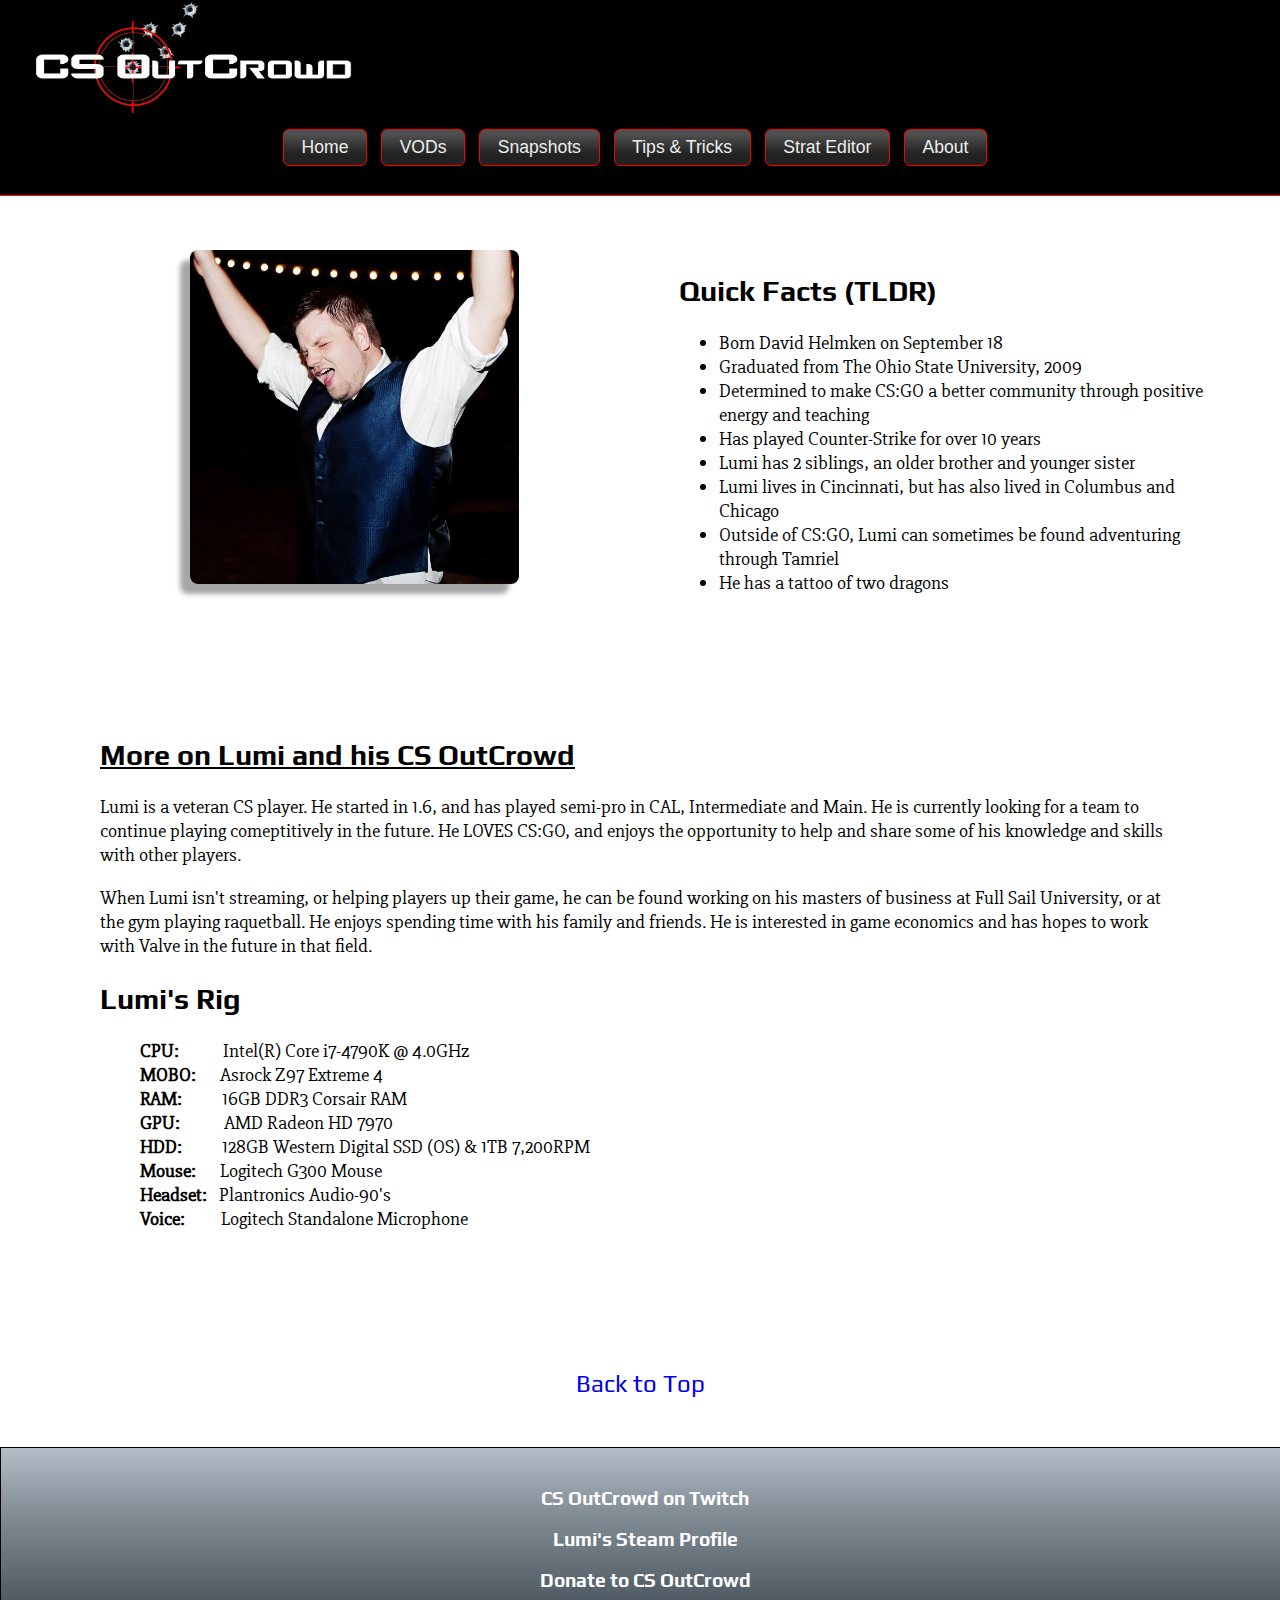
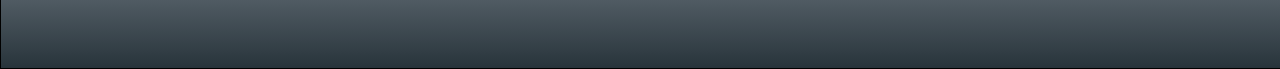
<file: about.html>
<!doctype html>
<html>
    <head>
        <meta charset="UTF-8">
        <title>CS OutCrowd</title>
        
        <!-- Scripts -->
        <script src="js/jquery-2.1.3.min.js"></script>
        <script src="js/jquery-ui.min.js"></script>  
        <script src="js/jquery.scrollstop.js"></script>
		<script src="js/jquery.scrollsnap.js"></script>      
        <script src="js/modernizr.custom.71715.js"></script>
        
        <!-- Styles and Fonts -->
        <link rel="stylesheet" type="text/css" href="css/main.css">
        <link rel="stylesheet" type="text/css" href="css/jquery-ui.min.css">
        <link rel="stylesheet" type="text/css" href="css/jquery-ui.structure.min.css">
        <link rel="stylesheet" type="text/css" href="css/jquery-ui.theme.min.css">
        <link href='http://fonts.googleapis.com/css?family=Slabo+27px|Play' rel='stylesheet' type='text/css'>
        <link rel="shortcut icon" href="images/favicon.ico" type="image/x-icon" />
    </head>
    
    <body>
    	<header>
			<div id="site_header">
            	<div id="logo">
                	<a id="logo_link" href="index.html" alt="CS Out Crowd">
                    	<canvas id="logo_canvas">Your browser does not support HTML5 canvas</canvas>	
                    </a>
                </div><!-- end #logo -->
                
                <nav>
                	<button title="Home" class="navbtn ui-button ui-widget ui-state-default ui-corner-all ui-button-text-only">
                    	<a href="index.html" title="Home" alt="Home">
                    		<span class="ui-button-text">Home</span>
                        </a>
                    </button>
                	<button title="videos" class="navbtn ui-button ui-widget ui-state-default ui-corner-all ui-button-text-only">
                    	<a href="videos.html" title="Video Gallery" alt="Video Gallery">
                    		<span class="ui-button-text">VODs</span>
                        </a>
                    </button>
                    <button title="images" class="navbtn ui-button ui-widget ui-state-default ui-corner-all ui-button-text-only">
                    	<a href="images.html" title="Image Gallery" alt="Image Gallery">
                        	<span class="ui-button-text">Snapshots</span>
                        </a>
                    </button>
                    <button title="tips" class="navbtn ui-button ui-widget ui-state-default ui-corner-all ui-button-text-only">
                    	<a href="tips.html" title="Tips & Tricks" alt="Tips and Tricks">
                        	<span class="ui-button-text">Tips & Tricks</span>
                        </a>
                    </button>
                    <button title="strats" class="navbtn ui-button ui-widget ui-state-default ui-corner-all ui-button-text-only">
                    	<a href="strats.html" title="Strat Map Editor" alt="Strat Map Editor">
                    		<span class="ui-button-text">Strat Editor</span>
                        </a>
                    </button>
                    <button title="about"class="navbtn ui-button ui-widget ui-state-default ui-corner-all ui-button-text-only">
                    	<a href="about.html" title="About CS OutCrowd" alt="About CS OutCrowd">
                    		<span class="ui-button-text">About</span>
                        </a>
                    </button>
                </nav><!-- end nav -->
            
            </div><!-- end #site_header -->
            
        </header><!-- end header -->
        
    	<div id="content">
   	    	<div id="tldr">
            	<div>
                	<img alt="David 'Lumi' Helmken" title="David 'Lumi' Helmken" src="images/lumi_cheer.jpg" class="img">
                </div>
                
                <div id="Lumi">
                	<h2>Quick Facts (TLDR)</h2>
                    <ul>
                    	<li>Born David Helmken on September 18</li>
                        <li>Graduated from The Ohio State University, 2009</li>
                        <li>Determined to make CS:GO a better community through positive energy and teaching</li>
                        <li>Has played Counter-Strike for over 10 years</li>
                        <li>Lumi has 2 siblings, an older brother and younger sister</li>
                        <li>Lumi lives in Cincinnati, but has also lived in Columbus and Chicago</li>
                        <li>Outside of CS:GO, Lumi can sometimes be found adventuring through Tamriel</li>
                        <li>He has a tattoo of two dragons</li>
                    </ul>
                </div>
            
            </div><!-- end #tldr -->
           
            <div id="about_info">
         		<h2 style="text-decoration:underline">More on Lumi and his CS OutCrowd</h2>
                <p>Lumi is a veteran CS player. He started in 1.6, and has played semi-pro in CAL, Intermediate and Main. He is currently looking for a team to continue playing comeptitively in the future. He LOVES CS:GO, and enjoys the opportunity to help and share some of his knowledge and skills with other players.</p>
                <p>When Lumi isn't streaming, or helping players up their game, he can be found working on his masters of business at Full Sail University, or at the gym playing raquetball.  He enjoys spending time with his family and friends.  He is interested in game economics and has hopes to work with Valve in the future in that field.
                
                <h2>Lumi's Rig</h2>
                <ul id="rig_list">
                	<li><strong>CPU:</strong> &nbsp;&nbsp;&nbsp;&nbsp;&nbsp;&nbsp;&nbsp;&nbsp;&nbsp; Intel(R) Core i7-4790K @ 4.0GHz </li>
                    <li><strong>MOBO:</strong> &nbsp;&nbsp;&nbsp;&nbsp;&nbsp;Asrock Z97 Extreme 4 </li>
                    <li><strong>RAM:</strong> &nbsp;&nbsp;&nbsp;&nbsp;&nbsp;&nbsp;&nbsp;&nbsp; 16GB DDR3 Corsair RAM</li> 
                    <li><strong>GPU:</strong> &nbsp;&nbsp;&nbsp;&nbsp;&nbsp;&nbsp;&nbsp;&nbsp;&nbsp; AMD Radeon HD 7970 </li>
                    <li><strong>HDD:</strong> &nbsp;&nbsp;&nbsp;&nbsp;&nbsp;&nbsp;&nbsp;&nbsp; 128GB Western Digital SSD (OS) & 1TB 7,200RPM</li>
                    <li><strong>Mouse:</strong> &nbsp;&nbsp;&nbsp;&nbsp;&nbsp;Logitech G300 Mouse </li>
                    <li><strong>Headset:</strong> &nbsp;&nbsp;Plantronics Audio-90's </li>
                    <li><strong>Voice:</strong> &nbsp;&nbsp;&nbsp;&nbsp;&nbsp;&nbsp;&nbsp;&nbsp;Logitech Standalone Microphone</li>
                </ul>
            </div>
            
            
            <div id="toplink">
            	<a href="#content" title="Back to Top" alt="Back to Top">Back to Top</a>
            </div><!-- end #toplink -->
            
    </div><!-- end #content -->
        
    <footer>
        <div class="footer-info">
            <a class="footer-link" href="http://twitch.tv/csoutcrowd" alt="Twitch.tv/CsoutCrowd" title="Go to Twitch.tv/CSOutCrowd">
                <p class="fa fa-twitch">&nbsp;&nbsp;CS OutCrowd on Twitch</p>
            </a>
            <a class="footer-link" href="http://steamcommunity.com/id/luminayre" alt="Lumi Steam" title="Go to Lumi's Steam Profile">
                <p class="fa fa-steam">&nbsp;&nbsp;Lumi's Steam Profile</p>
            </a>
            <a class="footer-link" href="https://www.twitchalerts.com/donate/csoutcrowd" alt="Donate to CSOutCrowd" title="Donate to CSOutCrowd">
                <p class="fa fa-dollar">&nbsp;&nbsp;Donate to CS OutCrowd</p>
            </a>
        </div><!-- end .footer-info -->
    </footer><!-- end footer -->
    
    
    	<!-- Load main.js -->
        <script src="js/sketch.js"></script>    
    <script src="js/main.js"></script>
    </body>
</html>
</file>
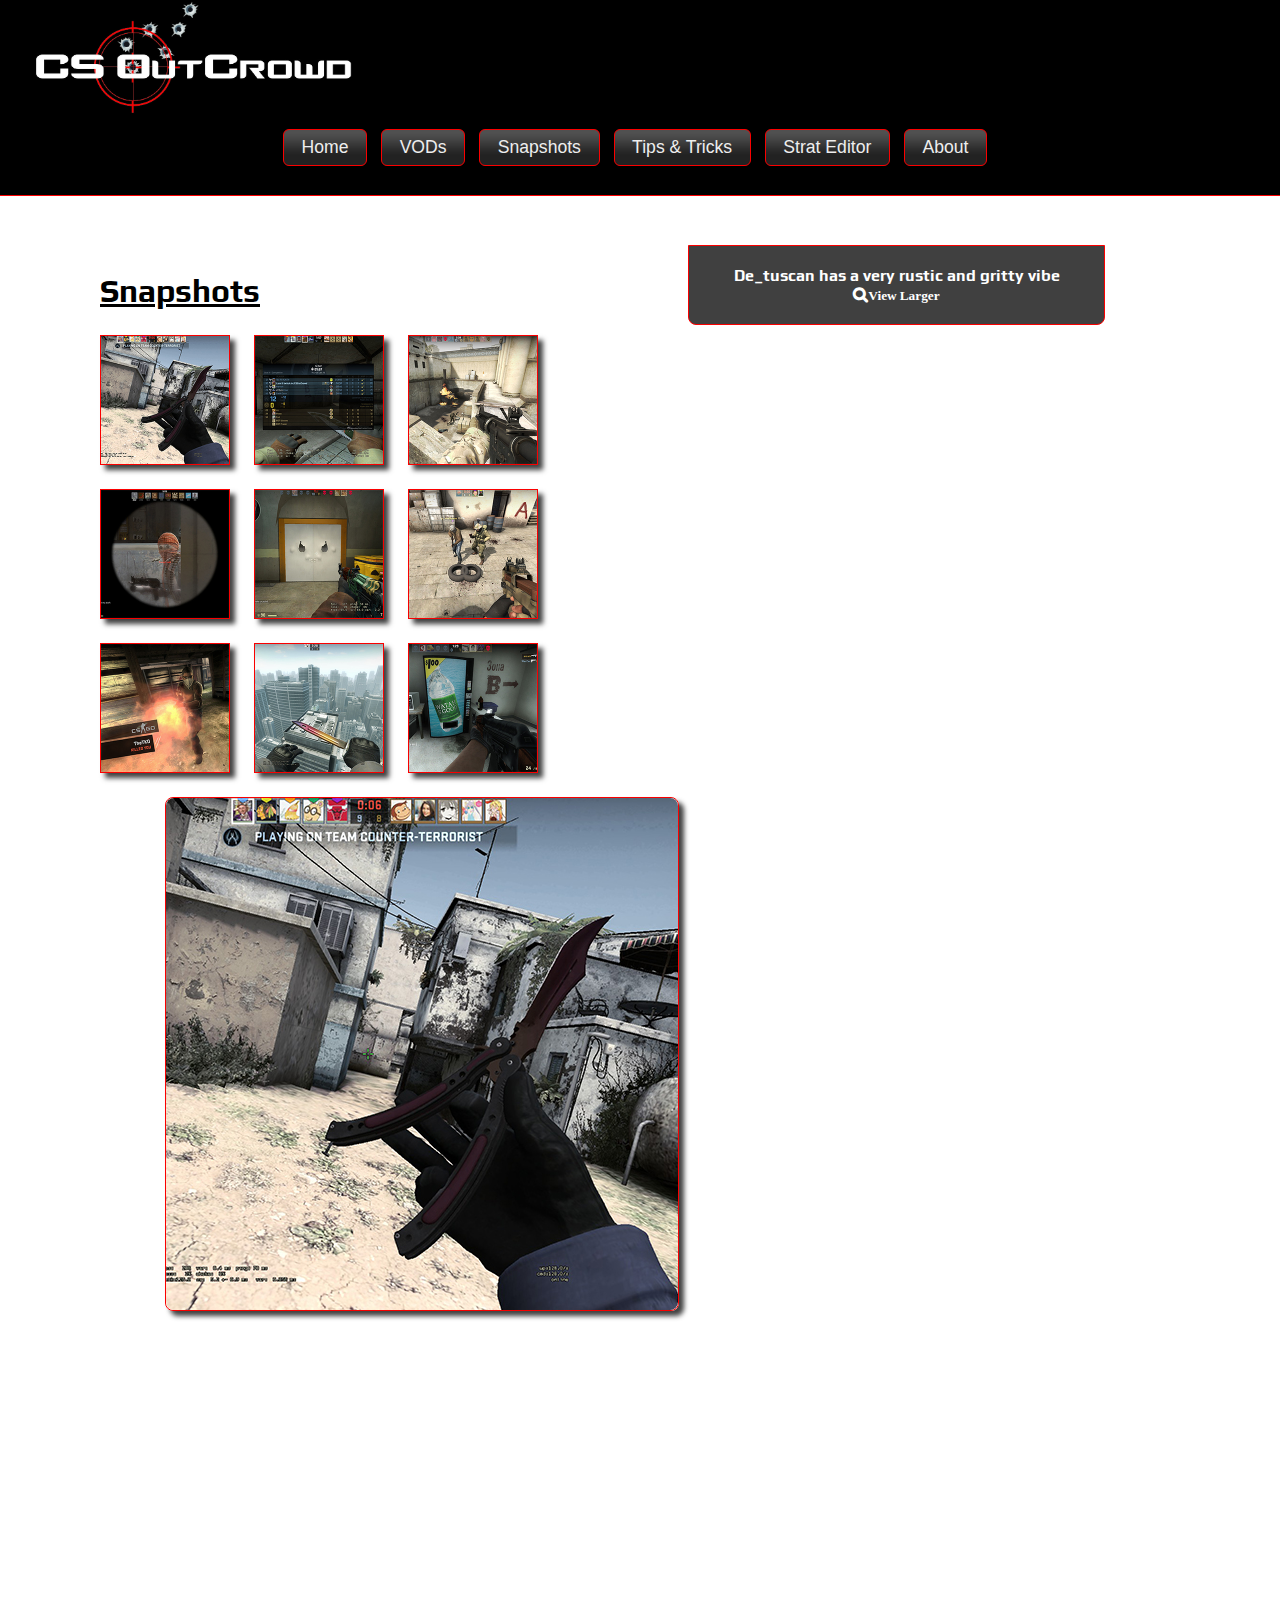
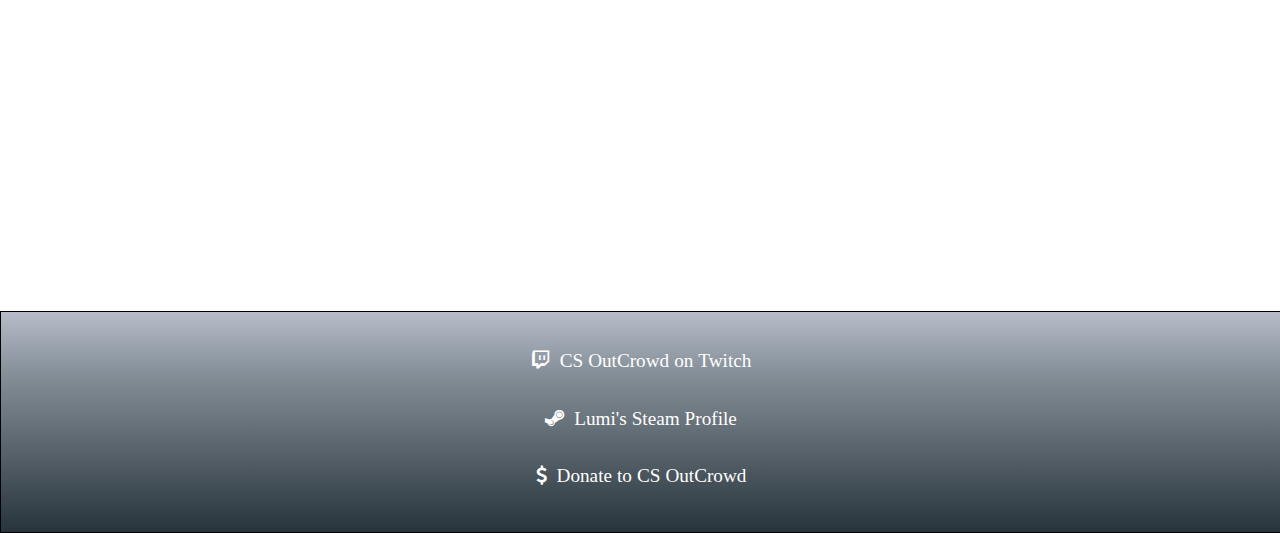
<file: images.html>
<!doctype html>
<html>
    <head>
        <meta charset="UTF-8">
        <title>CS OutCrowd</title>
        
        <!-- Scripts -->
        <script src="js/jquery-2.1.3.min.js"></script>
        <script src="js/jquery-ui.min.js"></script>        
        <script src="js/jquery.scrollstop.js"></script>
		<script src="js/jquery.scrollsnap.js"></script>
        <script src="js/modernizr.custom.71715.js"></script>
        <script src="includes/fancybox/source/jquery.fancybox.pack.js"></script>
        <script src="js/jquery.imgpreload.min.js"></script>
        
        <!-- Styles and Fonts -->
        <link rel="stylesheet" type="text/css" href="css/main.css" />
        <link rel="stylesheet" type="text/css" href="css/jquery-ui.min.css" />
        <link rel="stylesheet" type="text/css" href="css/jquery-ui.structure.min.css" />
        <link rel="stylesheet" type="text/css" href="css/jquery-ui.theme.min.css" />
        <link href='http://fonts.googleapis.com/css?family=Slabo+27px|Play' rel='stylesheet' type='text/css' />
        <link rel="stylesheet" href="http://maxcdn.bootstrapcdn.com/font-awesome/4.3.0/css/font-awesome.min.css">
        <link rel="shortcut icon" href="images/favicon.ico" type="image/x-icon" />
		<link rel="stylesheet" type="text/css" href="includes/fancybox/source/jquery.fancybox.css" />
        <link rel="stylesheet" type="text/css" href="css/gallery.css" />
    </head>
    
    <body>
    	<header>
			<div id="site_header">
            	<div id="logo">
                	<a id="logo_link" href="index.html" alt="CS Out Crowd">
                    	<canvas id="logo_canvas">Your browser does not support HTML5 canvas</canvas>	
                    </a>
                </div><!-- end #logo -->
                
                <nav>
                	<button title="Home" class="navbtn ui-button ui-widget ui-state-default ui-corner-all ui-button-text-only">
                    	<a href="index.html" title="Home" alt="Home">
                    		<span class="ui-button-text">Home</span>
                        </a>
                    </button>
                	<button title="videos" class="navbtn ui-button ui-widget ui-state-default ui-corner-all ui-button-text-only">
                    	<a href="videos.html" title="Video Gallery" alt="Video Gallery">
                    		<span class="ui-button-text">VODs</span>
                        </a>
                    </button>
                    <button title="images" class="navbtn ui-button ui-widget ui-state-default ui-corner-all ui-button-text-only">
                    	<a href="images.html" title="Image Gallery" alt="Image Gallery">
                        	<span class="ui-button-text">Snapshots</span>
                        </a>
                    </button>
                    <button title="tips" class="navbtn ui-button ui-widget ui-state-default ui-corner-all ui-button-text-only">
                    	<a href="tips.html" title="Tips & Tricks" alt="Tips and Tricks">
                        	<span class="ui-button-text">Tips & Tricks</span>
                        </a>
                    </button>
                    <button title="strats" class="navbtn ui-button ui-widget ui-state-default ui-corner-all ui-button-text-only">
                    	<a href="strats.html" title="Strat Map Editor" alt="Strat Map Editor">
                    		<span class="ui-button-text">Strat Editor</span>
                        </a>
                    </button>
                    <button title="about"class="navbtn ui-button ui-widget ui-state-default ui-corner-all ui-button-text-only">
                    	<a href="about.html" title="About CS OutCrowd" alt="About CS OutCrowd">
                    		<span class="ui-button-text">About</span>
                        </a>
                    </button>
                </nav><!-- end nav -->
            </div><!-- end #site_header -->
        </header><!-- end header -->
        
        
        
    	<div id="content">
   	    	<div class="gallery_container">
            	
            	<div class="gallery_content">
                	<div class="gallery_thumbnails">
                    	<h2>Snapshots</h2>
                    	<a rel="group1" href="images/gallery/01.jpg" title="De_tuscan has a very rustic and gritty vibe">
                        	<img src="images/gallery/01_small.jpg"/>
                        </a>
                        <a rel="group1" href="images/gallery/02.jpg" title="Rank up to Distinguished Master Guardian (DMG)">
                        	<img src="images/gallery/02_small.jpg"/>
                        </a>
                        <a rel="group1" href="images/gallery/03.jpg" title="WARNING: Incendiary grenades are NOT toys">
                        	<img src="images/gallery/03_small.jpg"/>
                        </a>
                        <a rel="group1" href="images/gallery/04.jpg" title="Terrorist ghosts might still be weak to bullets">
                        	<img src="images/gallery/04_small.jpg"/>
                        </a>
                        <a rel="group1" href="images/gallery/05.jpg" title="Is it just me, or is this door creepy?">
                        	<img src="images/gallery/05_small.jpg"/>
                        </a>
                        <a rel="group1" href="images/gallery/06.jpg" title="We're 40% done replicating the logo for the Olympics">
                        	<img src="images/gallery/06_small.jpg"/>
                        </a>
                        <a rel="group1" href="images/gallery/07.jpg" title="A gorgeous deathcam (thanks, 'TheTKO')">
                        	<img src="images/gallery/07_small.jpg"/>
                        </a>
                        <a rel="group1" href="images/gallery/08.jpg" title="The beautiful view on de_vertigo">
                        	<img src="images/gallery/08_small.jpg"/>
                        </a>
                        <a rel="group1" href="images/gallery/09.jpg" title="Hmm... plant the bomb or buy a water?">
                        	<img src="images/gallery/09_small.jpg"/>
                        </a>
                        <div class="clear_both"></div>
                    </div><!-- end .gallery_thumbnails -->
                    
                    <div class="gallery_caption">
                    	<p>De_tuscan has a very rustic and gritty vibe</p>
                    	<p><a class="overlayLink fa fa-search" title="De_tuscan has a very rustic and gritty vibe" href="images/gallery/01.jpg"><small>View Larger</small></a></p>
                        
                    </div>
                    
                    <div class="gallery_preview">
                    	<a href="images/gallery/01.jpg"></a>
                    </div><!-- end .gallery_preview -->
                    
                    
                    <div class="clear_both"></div>
                  
                    <div class="clear_both"></div>
                    <div class="gallery_preload_area"></div>
                    
                </div><!-- end .gallery_content -->
            </div><!-- end .gallery_container -->
            
    	</div><!-- end #content -->
        
   		<footer>
            <div class="footer-info">
                <a class="footer-link" href="http://twitch.tv/csoutcrowd" alt="Twitch.tv/CsoutCrowd" title="Go to Twitch.tv/CSOutCrowd">
                    <p class="fa fa-twitch">&nbsp;&nbsp;CS OutCrowd on Twitch</p>
                </a>
                <a class="footer-link" href="http://steamcommunity.com/id/luminayre" alt="Lumi Steam" title="Go to Lumi's Steam Profile">
                    <p class="fa fa-steam">&nbsp;&nbsp;Lumi's Steam Profile</p>
                </a>
                <a class="footer-link" href="https://www.twitchalerts.com/donate/csoutcrowd" alt="Donate to CSOutCrowd" title="Donate to CSOutCrowd">
                    <p class="fa fa-dollar">&nbsp;&nbsp;Donate to CS OutCrowd</p>
                </a>
            </div><!-- end .footer-info -->
        </footer><!-- end footer -->
    
    
    	<!-- Load main.js -->
    	<script src="js/main.js"></script>
        <script src="js/sketch.js"></script> 
        <script src="js/gallery.js"></script>
    </body>
</html>
</file>
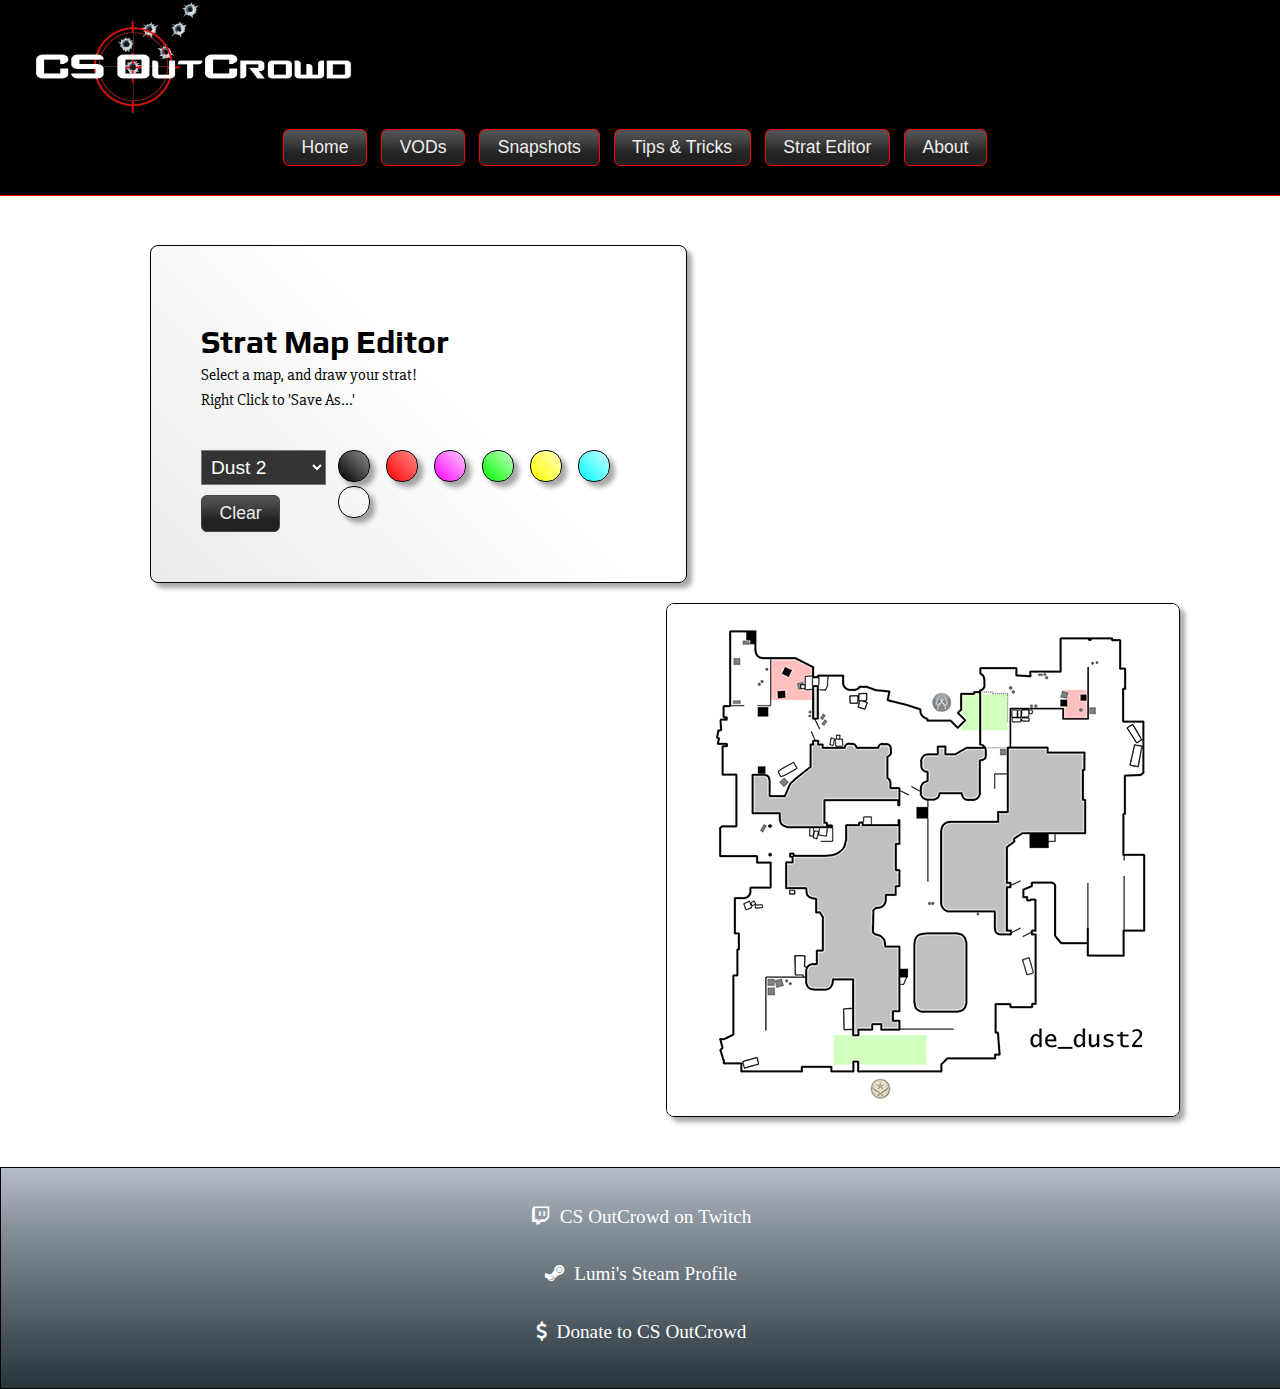
<file: strats.html>
<!doctype html>
<html>
    <head>
        <meta charset="UTF-8">
        <title>CS OutCrowd</title>
        
        <!-- Scripts -->
        <script src="js/jquery-2.1.3.min.js"></script>
        <script src="js/jquery-ui.min.js"></script>    
        <script src="js/jquery.scrollstop.js"></script>
		<script src="js/jquery.scrollsnap.js"></script>
        <script src="js/flashcanvas.js"></script>
        <script src="js/modernizr.custom.71715.js"></script>
        
        <!-- Styles and Fonts -->
        <link rel="stylesheet" type="text/css" href="css/main.css">
        <link rel="stylesheet" type="text/css" href="css/jquery-ui.min.css">
        <link rel="stylesheet" type="text/css" href="css/jquery-ui.structure.min.css">
        <link rel="stylesheet" type="text/css" href="css/jquery-ui.theme.min.css">
        <link rel="stylesheet" href="http://maxcdn.bootstrapcdn.com/font-awesome/4.3.0/css/font-awesome.min.css">
        <link href='http://fonts.googleapis.com/css?family=Slabo+27px|Play' rel='stylesheet' type='text/css'>
        <link rel="shortcut icon" href="images/favicon.ico" type="image/x-icon" />
        <link rel="stylesheet" type="text/css" href="css/color.css" />
    </head>
    
    <body>
    	<header>
			<div id="site_header">
            	<div id="logo">
                	<a id="logo_link" href="index.html" alt="CS Out Crowd">
                    	<canvas id="logo_canvas">Your browser does not support HTML5 canvas</canvas>	
                    </a>
                </div><!-- end #logo -->
                
                <nav>
                	<button title="Home" class="navbtn ui-button ui-widget ui-state-default ui-corner-all ui-button-text-only">
                    	<a href="index.html" title="Home" alt="Home">
                    		<span class="ui-button-text">Home</span>
                        </a>
                    </button>
                	<button title="videos" class="navbtn ui-button ui-widget ui-state-default ui-corner-all ui-button-text-only">
                    	<a href="videos.html" title="Video Gallery" alt="Video Gallery">
                    		<span class="ui-button-text">VODs</span>
                        </a>
                    </button>
                    <button title="images" class="navbtn ui-button ui-widget ui-state-default ui-corner-all ui-button-text-only">
                    	<a href="images.html" title="Image Gallery" alt="Image Gallery">
                        	<span class="ui-button-text">Snapshots</span>
                        </a>
                    </button>
                    <button title="tips" class="navbtn ui-button ui-widget ui-state-default ui-corner-all ui-button-text-only">
                    	<a href="tips.html" title="Tips & Tricks" alt="Tips and Tricks">
                        	<span class="ui-button-text">Tips & Tricks</span>
                        </a>
                    </button>
                    <button title="strats" class="navbtn ui-button ui-widget ui-state-default ui-corner-all ui-button-text-only">
                    	<a href="strats.html" title="Strat Map Editor" alt="Strat Map Editor">
                    		<span class="ui-button-text">Strat Editor</span>
                        </a>
                    </button>
                    <button title="about"class="navbtn ui-button ui-widget ui-state-default ui-corner-all ui-button-text-only">
                    	<a href="about.html" title="About CS OutCrowd" alt="About CS OutCrowd">
                    		<span class="ui-button-text">About</span>
                        </a>
                    </button>
                </nav><!-- end nav -->
            
            </div><!-- end #site_header -->
            
        </header><!-- end header -->
        
    	<div id="content">
        	<div id="editor">
            	<div id="help">
                	<div class="info">
                        <h2>Strat Map Editor</h2>
                        <p>Select a map, and draw your strat!</p>
                        <p>Right Click to 'Save As...'</p>  
                  	</div>                  
                    
                    <div class="tools">
                    	<select id="changeMap" data-clear="true">
                            <option name="images/maps/de_dust2.png">Dust 2</option>
                            <option name="images/maps/de_inferno.png">Inferno</option>
                            <option name="images/maps/de_train.png">Train</option>
                            <option name="images/maps/de_mirage.png">Mirage</option>
                        </select>
                    	<button title="Clear" class="ui-button ui-widget ui-state-default ui-corner-all ui-button-text-only">
                            <a id="clear-canvas" href="#map_canvas" title="Clear" data-clear="true">
                                <span class="ui-button-text">Clear</span>
                            </a>
                        </button>
                        
                    </div><!-- end .tools -->
                </div><!-- end #help -->
              
                <canvas id="map_canvas" width="512" height="512" style="border: 1px solid #000;">Your browser does not support HTML5 canvas
                </canvas><!-- end #map_canvas -->
            </div><!-- end #editor -->
   	    	            
    	</div><!-- end #content -->
        	
        <footer>
        	<div class="footer-info">
            	<a class="footer-link" href="http://twitch.tv/csoutcrowd" alt="Twitch.tv/CsoutCrowd" title="Go to Twitch.tv/CSOutCrowd">
            		<p class="fa fa-twitch">&nbsp;&nbsp;CS OutCrowd on Twitch</p>
                </a>
                <a class="footer-link" href="http://steamcommunity.com/id/luminayre" alt="Lumi Steam" title="Go to Lumi's Steam Profile">
            		<p class="fa fa-steam">&nbsp;&nbsp;Lumi's Steam Profile</p>
                </a>
                <a class="footer-link" href="https://www.twitchalerts.com/donate/csoutcrowd" alt="Donate to CSOutCrowd" title="Donate to CSOutCrowd">
                	<p class="fa fa-dollar">&nbsp;&nbsp;Donate to CS OutCrowd</p>
                </a>
            </div><!-- end .footer-info -->
        </footer><!-- end footer -->
    
    	<!-- Load main.js -->
        <script src="js/sketch.js"></script>    
    	<script src="js/main.js"></script>
        <script src="js/map-editor.js"></script>
    </body>
</html>
</file>
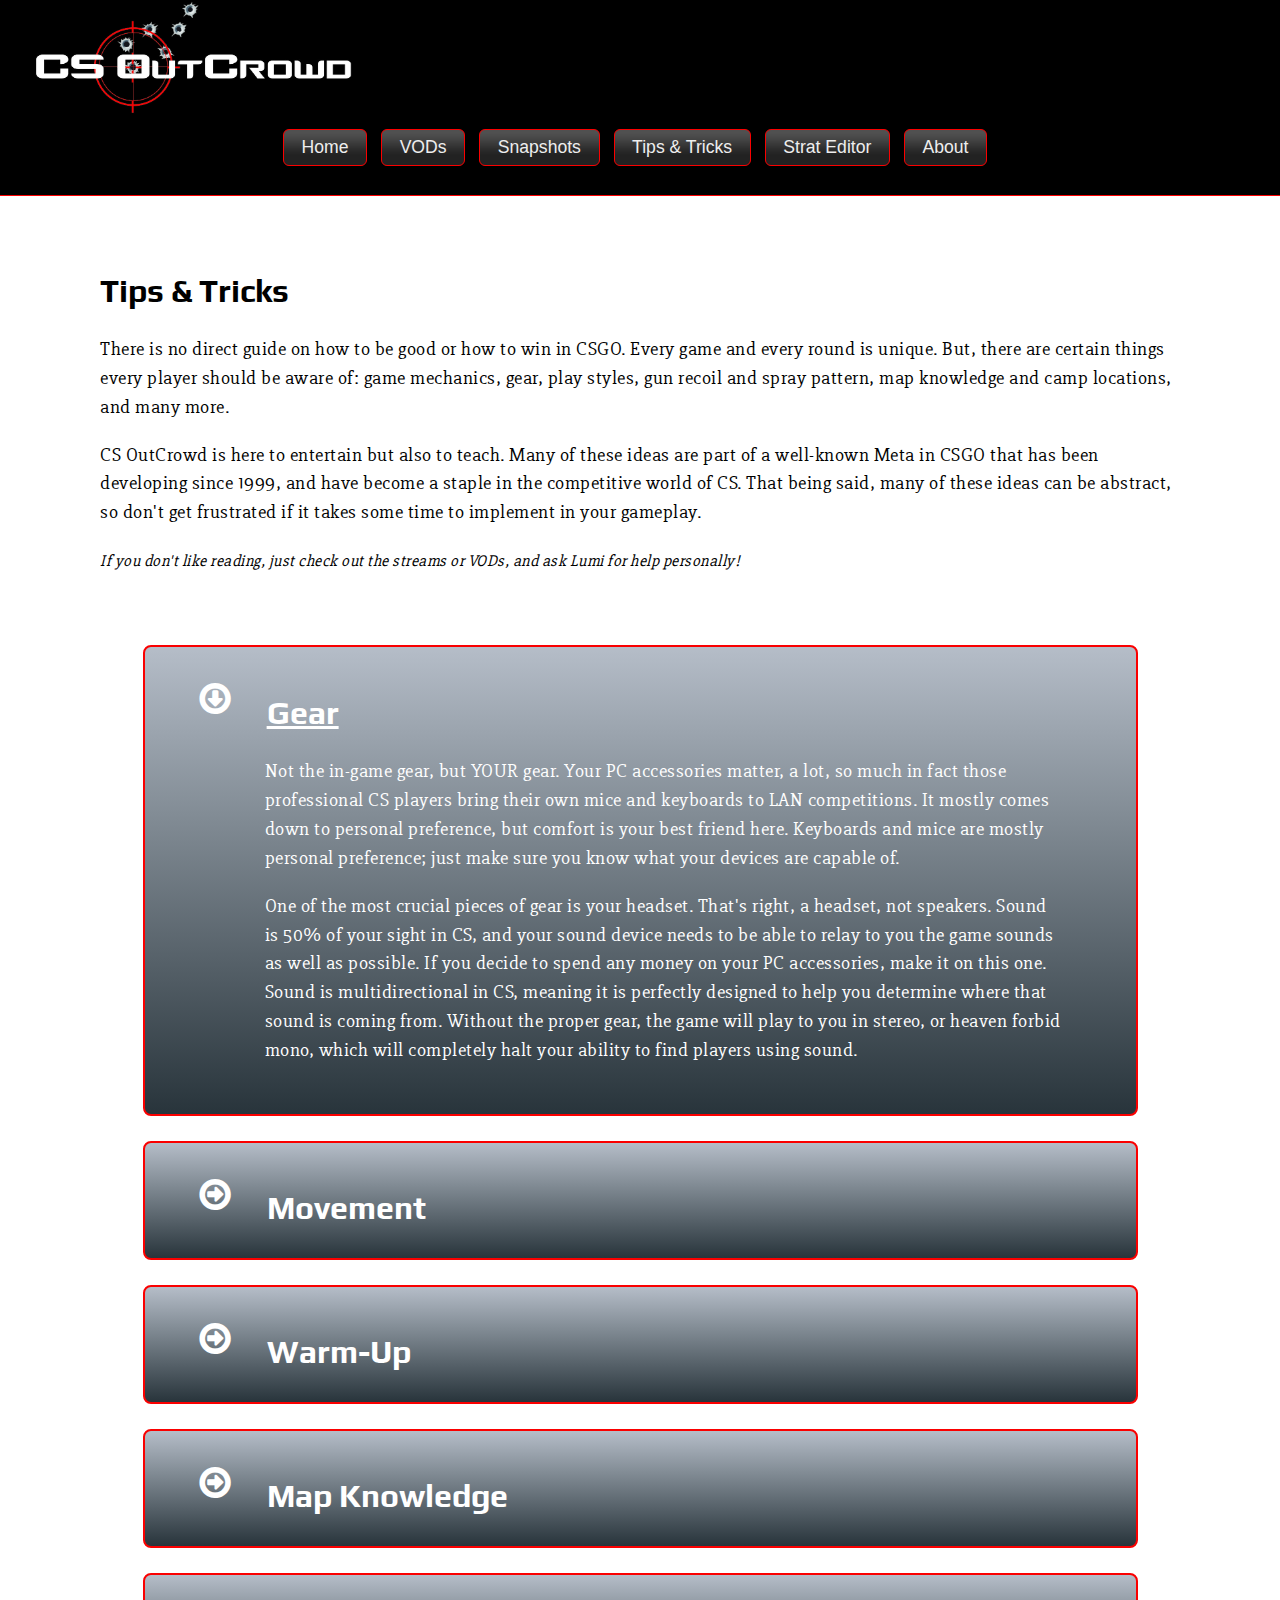
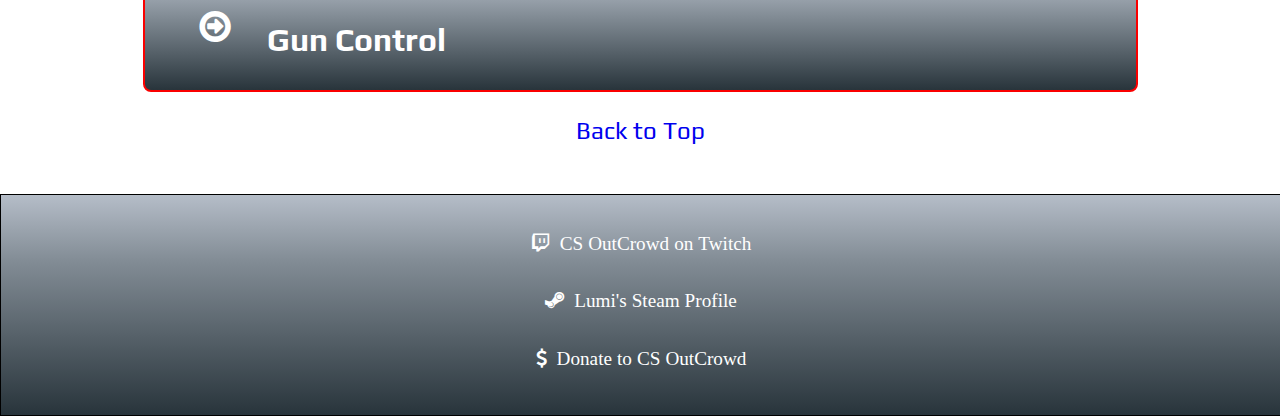
<file: tips.html>
<!doctype html>
<html>
    <head>
        <meta charset="UTF-8">
        <title>CS OutCrowd</title>
        
        <!-- Scripts -->
        <script src="js/jquery-2.1.3.min.js"></script>
        <script src="js/jquery-ui.min.js"></script>        
        <script src="js/jquery.scrollstop.js"></script>
		<script src="js/jquery.scrollsnap.js"></script>
        <script src="js/modernizr.custom.71715.js"></script>
        
        <!-- Styles and Fonts -->
        <link rel="stylesheet" type="text/css" href="css/main.css">
        <link rel="stylesheet" type="text/css" href="css/jquery-ui.min.css">
        <link rel="stylesheet" type="text/css" href="css/jquery-ui.structure.min.css">
        <link rel="stylesheet" type="text/css" href="css/jquery-ui.theme.min.css">
        <link href='http://fonts.googleapis.com/css?family=Slabo+27px|Play' rel='stylesheet' type='text/css'>
		<link rel="stylesheet" href="http://maxcdn.bootstrapcdn.com/font-awesome/4.3.0/css/font-awesome.min.css">
        <link rel="shortcut icon" href="images/favicon.ico" type="image/x-icon" />
    
    </head>
    
    <body>
    	<header>
			<div id="site_header">
            	<div id="logo">
                	<a id="logo_link" href="index.html" alt="CS Out Crowd">
                    	<canvas id="logo_canvas">Your browser does not support HTML5 canvas</canvas>	
                    </a>
                </div><!-- end #logo -->
                
                <nav>
                	<button title="Home" class="navbtn ui-button ui-widget ui-state-default ui-corner-all ui-button-text-only">
                    	<a href="index.html" title="Home" alt="Home">
                    		<span class="ui-button-text">Home</span>
                        </a>
                    </button>
                	<button title="videos" class="navbtn ui-button ui-widget ui-state-default ui-corner-all ui-button-text-only">
                    	<a href="videos.html" title="Video Gallery" alt="Video Gallery">
                    		<span class="ui-button-text">VODs</span>
                        </a>
                    </button>
                    <button title="images" class="navbtn ui-button ui-widget ui-state-default ui-corner-all ui-button-text-only">
                    	<a href="images.html" title="Image Gallery" alt="Image Gallery">
                        	<span class="ui-button-text">Snapshots</span>
                        </a>
                    </button>
                    <button title="tips" class="navbtn ui-button ui-widget ui-state-default ui-corner-all ui-button-text-only">
                    	<a href="tips.html" title="Tips & Tricks" alt="Tips and Tricks">
                        	<span class="ui-button-text">Tips & Tricks</span>
                        </a>
                    </button>
                    <button title="strats" class="navbtn ui-button ui-widget ui-state-default ui-corner-all ui-button-text-only">
                    	<a href="strats.html" title="Strat Map Editor" alt="Strat Map Editor">
                    		<span class="ui-button-text">Strat Editor</span>
                        </a>
                    </button>
                    <button title="about"class="navbtn ui-button ui-widget ui-state-default ui-corner-all ui-button-text-only">
                    	<a href="about.html" title="About CS OutCrowd" alt="About CS OutCrowd">
                    		<span class="ui-button-text">About</span>
                        </a>
                    </button>
                </nav><!-- end nav -->
            
            </div><!-- end #site_header -->
            
        </header><!-- end header -->
        
    	<div id="content">
        
        	<div class="tip-info">
            	<h2>Tips & Tricks</h2>
                <p>There is no direct guide on how to be good or how to win in CSGO.  Every game and every round is unique.  But, there are certain things every player should be aware of: game mechanics, gear, play styles, gun recoil and spray pattern, map knowledge and camp locations, and many more.  </p>
				<p>CS OutCrowd is here to entertain but also to teach.  Many of these ideas are part of a well-known Meta in CSGO that has been developing since 1999, and have become a staple in the competitive world of CS.  That being said, many of these ideas can be abstract, so don't get frustrated if it takes some time to implement in your gameplay.</p>
            	<p><em><small>If you don't like reading, just check out the streams or VODs, and ask Lumi for help personally!</small></em></p>
            </div><!-- end .tip-info -->
            
   	    	<div class="tip-container">
                    <button href="" title="Show Tip" class="tip-btn ui-button ui-widget ui-state-default ui-corner-all ui-button-text-only">
                			<span title="Show Tip" class="ui-button-text fa fa-arrow-circle-o-down"></span>
                    </button>
                    <h2 id="gear">Gear</h2>
                    
                    <div class="tip">
                       <p>Not the in-game gear, but YOUR gear.  Your PC accessories matter, a lot, so much in fact those professional CS players bring their own mice and keyboards to LAN competitions.  It mostly comes down to personal preference, but comfort is your best friend here.  Keyboards and mice are mostly personal preference; just make sure you know what your devices are capable of. </p>
                       <p>One of the most crucial pieces of gear is your headset.  That's right, a headset, not speakers.  Sound is 50% of your sight in CS, and your sound device needs to be able to relay to you the game sounds as well as possible.  If you decide to spend any money on your PC accessories, make it on this one.  Sound is multidirectional in CS, meaning it is perfectly designed to help you determine where that sound is coming from.  Without the proper gear, the game will play to you in stereo, or heaven forbid mono, which will completely halt your ability to find players using sound.</p>
                   </div><!-- end .tip -->                
            </div><!-- end .tip-container -->
            
            <div class="tip-container">
                	<button title="Show Tip" class="tip-btn ui-button ui-widget ui-state-default ui-corner-all ui-button-text-only">
                		<span title="Show Tip" class="ui-button-text fa fa-arrow-circle-o-right"></span>
                    </button>
                    <h2>Movement</h2>
                    
                    <div class="tip">
                       <p>Movement in the game is obviously inredibly important, but there are a lot of abstract concepts to learn in order to master movement in CS:GO.  'Surf_' and 'kz_' maps will be a great way to learn how players can move throughout the game and some pretty neat tricks along the way.  Focus on strafing (moving left and right), when to run, when to walk, and even how and where to jump to effectively get better positioning on your enemy.</p>
                       <p>Being able to out manuever your oppenent is a great path to  success.  But manuevering doesn't just cover motion, it is also about knowing when to stop.  Walking and sitting still can be a vital tool in your aresenal.  Being stealthy and not giving away your position can keep you alive, and net you plenty of kills for your team.  Use sound to your advantage, so you know when it is safe to run, when you should probably hold your position, and especially when you should back away.</p>
                   </div><!-- end .tip -->                
            </div><!-- end .tip-container -->
            
            <div class="tip-container">
                	<button title="Show Tip" class="tip-btn ui-button ui-widget ui-state-default ui-corner-all ui-button-text-only">
                		<span title="Show Tip" class="ui-button-text fa fa-arrow-circle-o-right"></span>
                    </button>
                    <h2>Warm-Up</h2>
                    
                    <div class="tip">
                       <p>Warm-up is a must before you enter into competitive mode of CS:GO.  I recommend you to search for a good casual or death match server, play for about 30-40 minutes, and then take the dive into competitive mode.  Playing in these servers will help work on aim, positioning, recoil control, and general knowledge of the game.  It will also get your hands loose and comfortable, well before you decide to start playing competitively.  </p>
                	</div><!-- end .tip -->
            </div><!-- end .tip-container -->
            
            <div class="tip-container">
                	<button title="Show Tip" class="tip-btn ui-button ui-widget ui-state-default ui-corner-all ui-button-text-only">
                		<span title="Show Tip" class="ui-button-text fa fa-arrow-circle-o-right"></span>
                    </button>
                    <h2>Map Knowledge</h2>
                    
                    <div class="tip">
                       <p>Learning all of the maps is definitely crucial to being successful in professional CS, but seeing as you can pick what maps you want to play in competitive, it may not be as big of a deal as some players may have you believe.  However, on the maps you do play, knowing all there is to know about the map is a must.  The best way to do this is to just play. Play, play, and play.  Take notice of where others play at on the map, what corners they are watching, and even how they move through the map.</p>

						<p>Along with competitive maps, there are plenty of user made maps that can help you in many facets of the game.  Notable mentions are 'aim_', where players hone in on mid-to-long range controlled fire, 'kz_', where players practice player movement through movement oriented stages (no shooting), and 'surf_', another move oriented map that helps players learn the size of their character and how they can move and interact with the environment.  They may seem a bit absurd at first, but mastering these fundamentals of game mechanics will reflect in your gameplay.  All of these map styles have varying degrees of difficulties that will take some time to master.</p>
					</div><!-- end .tip -->
            </div><!-- end .tip-container -->
            
            <div class="tip-container">
                	<button title="Show Tip" class="tip-btn ui-button ui-widget ui-state-default ui-corner-all ui-button-text-only">
                		<span title="Show Tip" class="ui-button-text fa fa-arrow-circle-o-right"></span>
                    </button>
                    <h2>Gun Control</h2>
                    
                    <div class="tip">
						<p>Proper in-game gun control can take quite a while to master, but seasoned FPS players are sure to get the hang of it.  Recoil in CS is very different from most modern FPS games.  The effects of rapid-fire recoil can be devastating to your accuracy, so its important to learn how to shoot controlled bursts, as well as learning how to handle fully automatic fire.  Check out some "aim_" maps to hone in on your rifle skills.  These maps will help teach you the shoot mechanics of the game, and how to manipulate them to your advantage.  </p>

				</div><!-- end .tip -->
            </div><!-- end .tip-container -->
            
    </div><!-- end #content -->
    
    <div id="toplink">
    	<a href="#content" title="Back to Top" alt="Back to Top">Back to Top</a>
    </div><!-- end #toplink -->
        
    <footer>
        <div class="footer-info">
            <a class="footer-link" href="http://twitch.tv/csoutcrowd" alt="Twitch.tv/CsoutCrowd" title="Go to Twitch.tv/CSOutCrowd">
                <p class="fa fa-twitch">&nbsp;&nbsp;CS OutCrowd on Twitch</p>
            </a>
            <a class="footer-link" href="http://steamcommunity.com/id/luminayre" alt="Lumi Steam" title="Go to Lumi's Steam Profile">
                <p class="fa fa-steam">&nbsp;&nbsp;Lumi's Steam Profile</p>
            </a>
            <a class="footer-link" href="https://www.twitchalerts.com/donate/csoutcrowd" alt="Donate to CSOutCrowd" title="Donate to CSOutCrowd">
                <p class="fa fa-dollar">&nbsp;&nbsp;Donate to CS OutCrowd</p>
            </a>
        </div><!-- end .footer-info -->
    </footer><!-- end footer -->
    
    
    	<!-- Load main.js -->
        <script src="js/sketch.js"></script> 
    <script src="js/main.js"></script>
    </body>
</html>
</file>
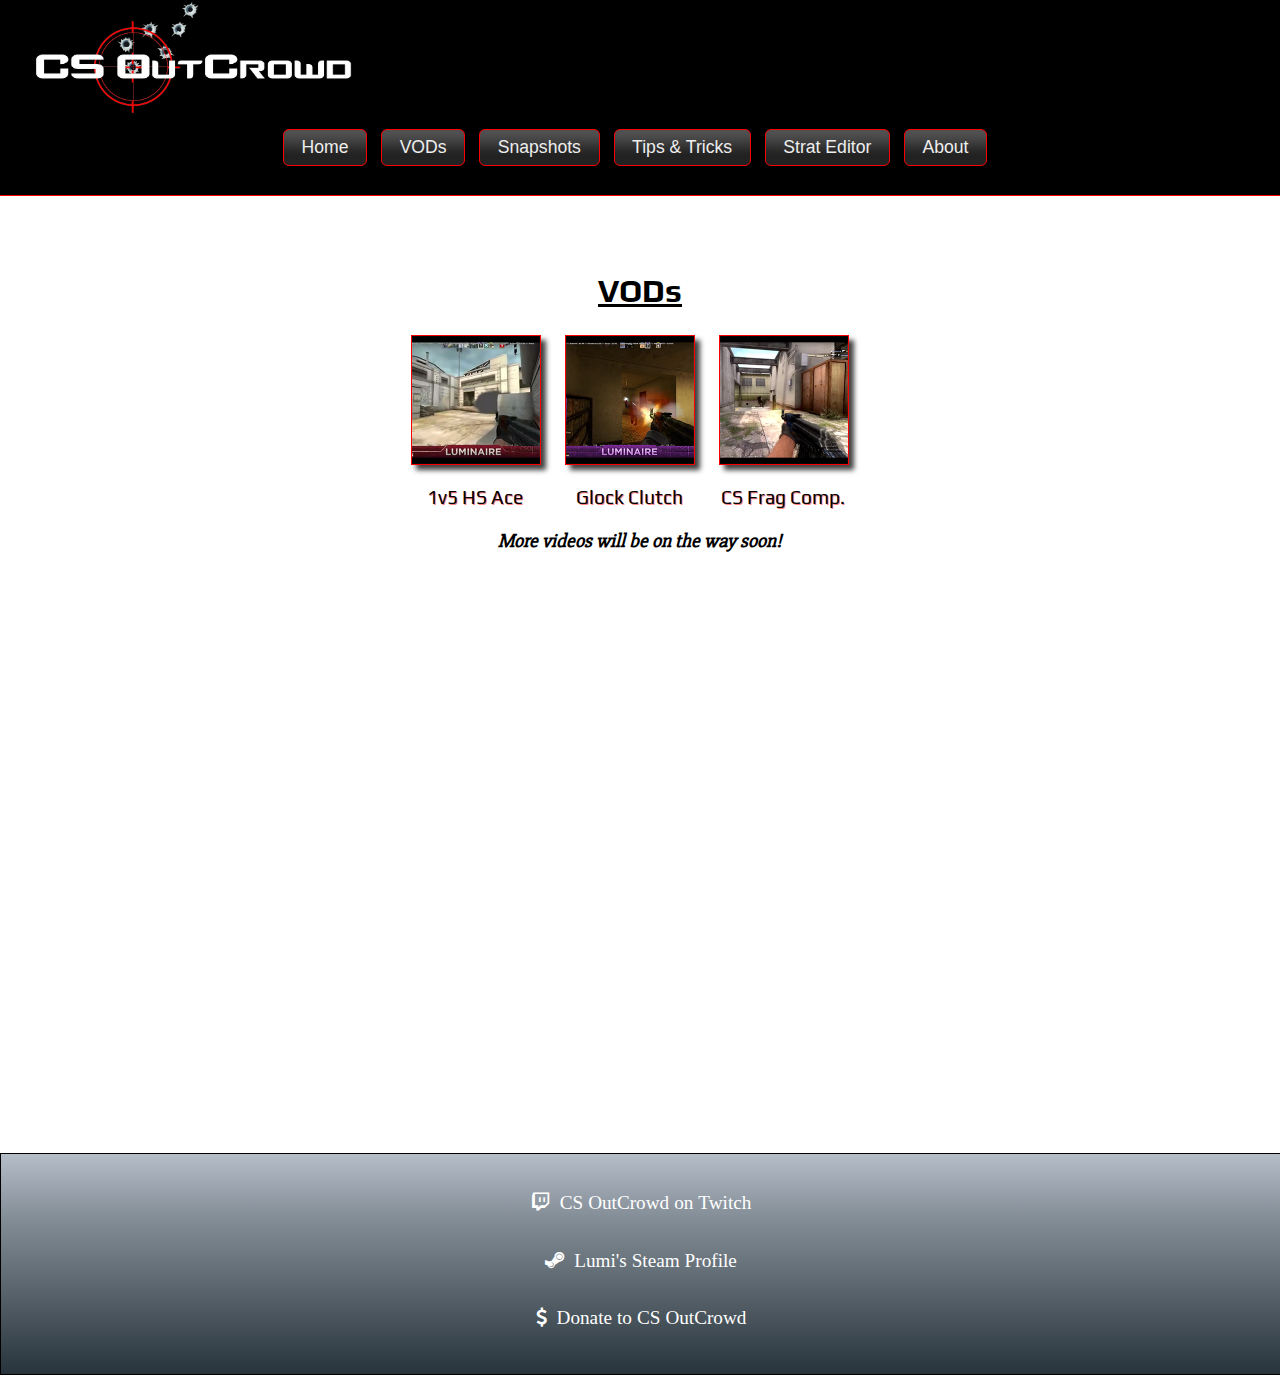
<file: videos.html>
<!doctype html>
<html>
    <head>
        <meta charset="UTF-8">
        <title>CS OutCrowd</title>
        
        <!-- Scripts -->
        <script src="js/jquery-2.1.3.min.js"></script>
        <script src="js/jquery-ui.min.js"></script>        
        <script src="js/jquery.scrollstop.js"></script>
		<script src="js/jquery.scrollsnap.js"></script>
        <script src="js/modernizr.custom.71715.js"></script>
        <script src="includes/fancybox/source/jquery.fancybox.pack.js"></script>
        <script src="js/jquery.imgpreload.min.js"></script>
        
        <!-- Styles and Fonts -->
        <link rel="stylesheet" type="text/css" href="css/main.css" />
        <link rel="stylesheet" type="text/css" href="css/jquery-ui.min.css" />
        <link rel="stylesheet" type="text/css" href="css/jquery-ui.structure.min.css" />
        <link rel="stylesheet" type="text/css" href="css/jquery-ui.theme.min.css" />
        <link href='http://fonts.googleapis.com/css?family=Slabo+27px|Play' rel='stylesheet' type='text/css' />
        <link rel="stylesheet" href="http://maxcdn.bootstrapcdn.com/font-awesome/4.3.0/css/font-awesome.min.css">
        <link rel="shortcut icon" href="images/favicon.ico" type="image/x-icon" />
		<link rel="stylesheet" type="text/css" href="includes/fancybox/source/jquery.fancybox.css" />
        <link rel="stylesheet" type="text/css" href="css/video.css" />
    </head>
    
    <body>
    	<header>
			<div id="site_header">
            	<div id="logo">
                	<a id="logo_link" href="index.html" alt="CS Out Crowd">
                    	<canvas id="logo_canvas">Your browser does not support HTML5 canvas</canvas>	
                    </a>
                </div><!-- end #logo -->
                
                <nav>
                	<button title="Home" class="navbtn ui-button ui-widget ui-state-default ui-corner-all ui-button-text-only">
                    	<a href="index.html" title="Home" alt="Home">
                    		<span class="ui-button-text">Home</span>
                        </a>
                    </button>
                	<button title="videos" class="navbtn ui-button ui-widget ui-state-default ui-corner-all ui-button-text-only">
                    	<a href="videos.html" title="Video Gallery" alt="Video Gallery">
                    		<span class="ui-button-text">VODs</span>
                        </a>
                    </button>
                    <button title="images" class="navbtn ui-button ui-widget ui-state-default ui-corner-all ui-button-text-only">
                    	<a href="images.html" title="Image Gallery" alt="Image Gallery">
                        	<span class="ui-button-text">Snapshots</span>
                        </a>
                    </button>
                    <button title="tips" class="navbtn ui-button ui-widget ui-state-default ui-corner-all ui-button-text-only">
                    	<a href="tips.html" title="Tips & Tricks" alt="Tips and Tricks">
                        	<span class="ui-button-text">Tips & Tricks</span>
                        </a>
                    </button>
                    <button title="strats" class="navbtn ui-button ui-widget ui-state-default ui-corner-all ui-button-text-only">
                    	<a href="strats.html" title="Strat Map Editor" alt="Strat Map Editor">
                    		<span class="ui-button-text">Strat Editor</span>
                        </a>
                    </button>
                    <button title="about"class="navbtn ui-button ui-widget ui-state-default ui-corner-all ui-button-text-only">
                    	<a href="about.html" title="About CS OutCrowd" alt="About CS OutCrowd">
                    		<span class="ui-button-text">About</span>
                        </a>
                    </button>
                </nav><!-- end nav -->
            </div><!-- end #site_header -->
        </header><!-- end header -->
        
        
        
    	<div id="content">
   	    	<div class="gallery_container">
            	
            	<div class="gallery_content">
                	<div class="gallery_thumbnails">
                    	<h2>VODs</h2>
                        
                    	<a class="video"  title="1v5 HS Ace" href="https://www.youtube.com/watch?v=iK4Z1eor8ZI?autoplay=1">
                        	<img src="images/1v4_hs_ace.jpg" alt="" />
                            <p class="gallery_caption"></p>
                        </a>

                        <a class="video" href="https://www.youtube.com/watch?v=m3JLnMHk8Pk&feature=youtu.be&amp;autoplay=1" title="Glock Clutch">
                        	<img src="images/countdown.jpg"/>
                            <p class="gallery_caption"></p>
                        </a>
                        <a class="video" href="https://www.youtube.com/watch?v=rOgo5awby8g&amp;autoplay=1" title="CS Frag Comp.">
                        	<img src="images/frag_vid.jpg"/>
                            <p class="gallery_caption"></p>
                        </a>
                       
                        <div class="clear_both"></div>
                    </div><!-- end .gallery_thumbnails -->
                               
                    <div class="clear_both"></div>
                    <div class="gallery_preload_area"></div>
                    
                </div><!-- end .gallery_content -->
                
                <div class="promise">More videos will be on the way soon!
                </div>
            </div><!-- end .gallery_container -->
            
    	</div><!-- end #content -->
        
   		<footer>
            <div class="footer-info">
                <a class="footer-link" href="http://twitch.tv/csoutcrowd" alt="Twitch.tv/CsoutCrowd" title="Go to Twitch.tv/CSOutCrowd">
                    <p class="fa fa-twitch">&nbsp;&nbsp;CS OutCrowd on Twitch</p>
                </a>
                <a class="footer-link" href="http://steamcommunity.com/id/luminayre" alt="Lumi Steam" title="Go to Lumi's Steam Profile">
                    <p class="fa fa-steam">&nbsp;&nbsp;Lumi's Steam Profile</p>
                </a>
                <a class="footer-link" href="https://www.twitchalerts.com/donate/csoutcrowd" alt="Donate to CSOutCrowd" title="Donate to CSOutCrowd">
                    <p class="fa fa-dollar">&nbsp;&nbsp;Donate to CS OutCrowd</p>
                </a>
            </div><!-- end .footer-info -->
        </footer><!-- end footer -->
    
    
    	<!-- Load main.js -->
    	<script src="js/main.js"></script>
        <script src="js/sketch.js"></script> 
        <script src="js/video.js"></script>
    </body>
</html>
</file>
<file: css/main.css>
@charset "UTF-8";
/* CSS Document 
Author:		Jason Kastrup
Class:		WIA 03-14
*/


/* Colors
Black:			#000		Pure black
Light Black:	#231F20		Background of logo image
Red:			#FA0000		Red in logo image
*/

/* General Styles */
html, body {
	margin: 0;
	padding: 0;
	max-height: 100%;
	max-width: 100%;	
}
#logo_canvas {
	height: 136px;;
	width: 417px	
}
.img {
	max-width: 100%;
	height: auto;	
}
footer {
	color: #fff;
	font-family: 'Play', sans-serif;
	clear: both;
	height: 200px;
	padding-top: 20px;
	margin-top: 50px;
	width: 100%;
	bottom: 0;
	border: 1px solid #000;
	background: rgb(181,189,200);
	background: -moz-linear-gradient(top,  rgba(181,189,200,1) 0%, rgba(130,140,149,1) 30%, rgba(40,52,59,1) 100%);
	background: -webkit-gradient(linear, left top, left bottom, color-stop(0%,rgba(181,189,200,1)), color-stop(30%,rgba(130,140,149,1)), color-stop(100%,rgba(40,52,59,1)));
	background: -webkit-linear-gradient(top,  rgba(181,189,200,1) 0%,rgba(130,140,149,1) 30%,rgba(40,52,59,1) 100%);
	background: -o-linear-gradient(top,  rgba(181,189,200,1) 0%,rgba(130,140,149,1) 30%,rgba(40,52,59,1) 100%);
	background: -ms-linear-gradient(top,  rgba(181,189,200,1) 0%,rgba(130,140,149,1) 30%,rgba(40,52,59,1) 100%);
	background: linear-gradient(to bottom,  rgba(181,189,200,1) 0%,rgba(130,140,149,1) 30%,rgba(40,52,59,1) 100%);
	filter: progid:DXImageTransform.Microsoft.gradient( startColorstr='#b5bdc8', endColorstr='#28343b',GradientType=0 );
}
footer a {
	width: 20%;
	display: block;
	margin: 0 auto;
	text-decoration: none;
	text-align: center;
	color: #fff;
	font-weight: bold;
	font-size: 1.2em;	
}


/* Site Header */
header {
	background: #000;
	padding-bottom: 20px;
	width: 100%;
	height: 175px;
	position: fixed;
	top: 0;
	-webkit-border-bottom: 1px solid #FA0000;
	-moz-border-bottom: 1px solid #FA0000;
	border-bottom: 1px solid #FA0000;
	z-index: 1000;
}
#logo img {
	max-width: 30%; /* 1150 / 4 */
	height: auto;	
}
nav {
	max-width: 75%;	
	margin: 0 auto;
	text-align: center;
}
nav .navbtn {
	border: 1px solid #FA0000;
	margin-bottom: 40px;
	margin-right: 10px;
}
nav .navbtn:hover {
	background: rgba(250, 0, 0, .4)
}


/* Home Page Content */
#content {
	padding-top: 195px;
	max-width: 100%;
}
#panel-about a {
	color: #FA0000;	
}
#panel-about {
	padding-left: 100px;
	padding-right: 100px;	
}
#panel-about p{
	max-width: 50%;
	line-height: 150%;
	font-size: 1.2em;
}
#panel-videos {
	background: #333;
	color: #fff;	
}
#panel-videos video {
	max-width: 80%;	
	background: #000;
	border: 1px solid #FA0000;
}
#panel-tips {
	background: #333;
	color: #fff;	
}
.home-panel {
	max-width: 100%;
	height: 400px;
	padding: 20px 50px;
	-webkit-border-top: 1px solid #FA0000;
	-moz-border-top: 1px solid #FA0000;
	border-top: 1px solid #FA0000;
}
.home-panel h2 {
	font-family: 'Play', sans-serif;
	text-shadow: -4px 4px 2px rgba(150, 150, 150, 0.7);	
	font-size: 2em;
}
.home-panel .panel-col {
	width: 45%;
	height: auto;
	padding: 13px;
	line-height: 175%;
	display: block;
	float: left;
}
.home-panel .panel-btn {
	color: #fff;
	background: rgba(250,0,0,.75);
	background: -moz-linear-gradient(top,  rgba(250,0,0,1) 0%, rgba(249,57,57,1) 61%, rgba(247,138,138,1) 100%);
	background: -webkit-gradient(linear, left top, left bottom, color-stop(0%,rgba(250,0,0,1)), color-stop(61%,rgba(249,57,57,1)), color-stop(100%,rgba(247,138,138,1)));
	background: -webkit-linear-gradient(top,  rgba(250,0,0,1) 0%,rgba(249,57,57,1) 61%,rgba(247,138,138,1) 100%);
	background: -o-linear-gradient(top,  rgba(250,0,0,1) 0%,rgba(249,57,57,1) 61%,rgba(247,138,138,1) 100%);
	background: -ms-linear-gradient(top,  rgba(250,0,0,1) 0%,rgba(249,57,57,1) 61%,rgba(247,138,138,1) 100%);
	background: linear-gradient(to bottom,  rgba(250,0,0,1) 0%,rgba(249,57,57,1) 61%,rgba(247,138,138,1) 100%);
	filter: progid:DXImageTransform.Microsoft.gradient( startColorstr='#fa0000', endColorstr='#f78a8a',GradientType=0 );
}
.home-panel .panel-btn:hover {
	background: rgba(51, 51, 51, .8)	
}
.home-panel .panel-btn:active {
	-webkit-box-shadow: inset -5px 5px 5px 0px rgba(0,0,0,0.75);
	-moz-box-shadow: inset -5px 5px 5px 0px rgba(0,0,0,0.75);
	box-shadow: inset -5px 5px 5px 0px rgba(0,0,0,0.75);
}
.home-panel .panel-col:last-of-type {
	width: 47%;
	height: auto;
	margin-top: 25px;
	border: 1px solid #000;
	background: #fff;
	color: #000;
	-webkit-border-radius: 8px;
	-moz-border-radius: 8px;
	border-radius: 8px;
	margin-left: 30px;
	
	-webkit-box-shadow: -10px 10px 5px 0px rgba(0,0,0,0.35);
	-moz-box-shadow: -10px 10px 5px 0px rgba(0,0,0,0.35);
	box-shadow: -10px 10px 5px 0px rgba(0,0,0,0.35);
}
.home-panel .panel-col img {
	max-width: 70%;
	display: block;
	margin: 0 auto;	
	
	border-radius: 8px;
	
	-webkit-box-shadow: -10px 10px 5px 0px rgba(0,0,0,0.35);
	-moz-box-shadow: -10px 10px 5px 0px rgba(0,0,0,0.35);
	box-shadow: -10px 10px 5px 0px rgba(0,0,0,0.35);
}
#panel-videos .panel-col:last-of-type {
	box-shadow: none;
}
.home-panel .panel-btn {
	display: block;
	float: right;	
}
.home-panel p, .home-panel .panel-col p {
	font-family: 'Slabo 27px', serif;
	font-size: 1.1em;	
}
.strat-info {
	font-family: 'Slabo 27px', serif;
	font-size: 1.1em;	
	padding: 13px;
	line-height: 175%;
	display: block;
	float: left;
	width: 47%;
	height: auto;
	margin-top: 25px;
	border: 1px solid #000;
	background: #fff;
	color: #000;
	-webkit-border-radius: 8px;
	-moz-border-radius: 8px;
	border-radius: 8px;
	margin-left: 30px;
	
	-webkit-box-shadow: -10px 10px 5px 0px rgba(0,0,0,0.35);
	-moz-box-shadow: -10px 10px 5px 0px rgba(0,0,0,0.35);
	box-shadow: -10px 10px 5px 0px rgba(0,0,0,0.35);
}
.strat-map {
	width: 45%;
	height: auto;
	margin-top: -40px;
	line-height: 175%;
	display: block;
	float: left;
}
.strat-map img {
	max-width: 50%;
	display: block;
	margin: 0 auto;	
	
	border: 1px solid #000;
	border-radius: 8px;
	
	-webkit-box-shadow: -10px 10px 5px 0px rgba(0,0,0,0.35);
	-moz-box-shadow: -10px 10px 5px 0px rgba(0,0,0,0.35);
	box-shadow: -10px 10px 5px 0px rgba(0,0,0,0.35);
}
#toplink {
	text-align: center;
	padding: none;
	display: block;
	width: 100%;
	font-family: 'Play', sans-serif;
	font-size: 1.5em;
	margin-top: 20px;
}
#toplink a {
	text-decoration: none;
	color: #FA000;
}
#toplink a:hover {
	text-decoration: underline;	
}
#toplink a:active{
	color: #666;	
}
#toplink a:visited {
	color: #FA0000;	
}

/* About Page Styles */
#tldr {
	max-width: 100%;
	padding: 30px;
	margin-top: 25px;
}
#about_info, #tldr {
	font-family: 'Slabo 27px', serif;
	font-size: 1.2em;
}
#tldr h2,#about_info h2 {
	font-family: 'Play', sans-serif;
	font-size: 1.5em;
}
#tldr div {
	width: 45%;
	margin-left: 50px;
	display: block;
	float: left;
}
#tldr div:first-of-type{
	text-align: center;	
}
#tldr img {
	max-width: 60%;	
	border-radius: 8px;
	
	-webkit-box-shadow: -10px 10px 5px 0px rgba(0,0,0,0.35);
	-moz-box-shadow: -10px 10px 5px 0px rgba(0,0,0,0.35);
	box-shadow: -10px 10px 5px 0px rgba(0,0,0,0.35);
}
#about_info {
	clear: both;
	margin-top: 25px;
	padding: 100px;
}
#rig_list {
	list-style: none;
}

/* Strat Map Editor */
#map_canvas {
	display: inline-block;
	float: right;
	margin-top: 20px;
	margin-right: 100px;
	margin-bottom: 50px;
}
#editor {
	margin-top: 25px;
	margin-bottom: 100px;	
}
#help {
	padding: 50px;
	width: 34%;
	display: inline-block;
	float: left;	
	margin-left: 150px;
	margin-top: 25px;
	border: 1px solid #000;
	border-radius: 8px;
	
	background: rgb(234,234,234);
	background: -moz-linear-gradient(45deg,  rgba(234,234,234,1) 0%, rgba(255,255,255,1) 57%);
	background: -webkit-gradient(linear, left bottom, right top, color-stop(0%,rgba(234,234,234,1)), color-stop(57%,rgba(255,255,255,1)));
	background: -webkit-linear-gradient(45deg,  rgba(234,234,234,1) 0%,rgba(255,255,255,1) 57%);
	background: -o-linear-gradient(45deg,  rgba(234,234,234,1) 0%,rgba(255,255,255,1) 57%);
	background: -ms-linear-gradient(45deg,  rgba(234,234,234,1) 0%,rgba(255,255,255,1) 57%);
	background: linear-gradient(45deg,  rgba(234,234,234,1) 0%,rgba(255,255,255,1) 57%);
	filter: progid:DXImageTransform.Microsoft.gradient( startColorstr='#eaeaea', endColorstr='#ffffff',GradientType=1 );

	-webkit-box-shadow: 5px 5px 5px 0px rgba(0,0,0,0.35);
	-moz-box-shadow: 5px 5px 5px 0px rgba(0,0,0,0.35);
	box-shadow: 5px 5px 5px 0px rgba(0,0,0,0.35);
}
#help h2 {
	margin-bottom: 0;
	font-family: 'Play', sans-serif;
	font-size: 2em;
}
#help p {
	font-family: 'Slabo 27px', serif;
	margin-top: 5px;
	margin-bottom: 5px;
}	
#help .info {
	margin-bottom: 40px;	
}
#changeMap {
	width: 125px;
	clear:both;
	float: left;
	
	margin-bottom: 10px;
	color: #fff;
	background: #333;
	font-size: 1.2em;
	padding: 5px;
}
.tools button {
	clear: both;
	float: left;
	margin-top: 10px;
}
.tools span {
	clear: both; 
	float: left;
}
.tools button {
	margin: 0;
	padding: 0;
	float: left;	
}
#map_canvas {
	-webkit-box-shadow: 5px 5px 5px 0px rgba(0,0,0,0.35);
	-moz-box-shadow: 5px 5px 5px 0px rgba(0,0,0,0.35);
	box-shadow: 5px 5px 5px 0px rgba(0,0,0,0.35);
	border: 1px solid #FA0000;
	border-radius: 8px;
	
}
.tools .color {
	display: inline-block;
	border: 1px solid #000;
	width: 30px;
	height: 30px;
	margin-left: 12px;
	border-radius: 15px;
	
	-webkit-box-shadow: 5px 5px 5px 0px rgba(0,0,0,0.35);
	-moz-box-shadow: 5px 5px 5px 0px rgba(0,0,0,0.35);
	box-shadow: 5px 5px 5px 0px rgba(0,0,0,0.35);	
}

/* Tips & Tricks */
.tip-container {
	padding: 20px;
	padding-right: 75px;
	padding-bottom: 30px;
	margin: 0 auto;
	margin-bottom: 25px;
	display: block;
	width: 70%;
	min-height: 65px;
	color: #fff;
	
	background: rgb(181,189,200);
	background: -moz-linear-gradient(top,  rgba(181,189,200,1) 0%, rgba(130,140,149,1) 36%, rgba(40,52,59,1) 100%);
	background: -webkit-gradient(linear, left top, left bottom, color-stop(0%,rgba(181,189,200,1)), color-stop(36%,rgba(130,140,149,1)), color-stop(100%,rgba(40,52,59,1)));
	background: -webkit-linear-gradient(top,  rgba(181,189,200,1) 0%,rgba(130,140,149,1) 36%,rgba(40,52,59,1) 100%);
	background: -o-linear-gradient(top,  rgba(181,189,200,1) 0%,rgba(130,140,149,1) 36%,rgba(40,52,59,1) 100%);
	background: -ms-linear-gradient(top,  rgba(181,189,200,1) 0%,rgba(130,140,149,1) 36%,rgba(40,52,59,1) 100%);
	background: linear-gradient(to bottom,  rgba(181,189,200,1) 0%,rgba(130,140,149,1) 36%,rgba(40,52,59,1) 100%);
	filter: progid:DXImageTransform.Microsoft.gradient( startColorstr='#b5bdc8', endColorstr='#28343b',GradientType=0 );
	
	border: 2px solid #FA0000;
	-webkit-border-radius: 8px;
	-moz-border-radius: 8px;
	border-radius: 8px;	
}
.tip-container h2, .tip-info h2 {
	font-family: 'Play', sans-serif;
	font-size: 2em;
	font-weight: bold;
}

.tip-container p, .tip-info p {
	font-family: 'Slabo 27px', serif;
	font-size: 1.2em;
	line-height: 150%;
	letter-spacing: .5px;

}
.tip-info {
	padding: 50px 100px;
}
.tip-container span {
	font-size: 2em;
	font-weight: bold;
	color: #fff;	
}
.tip-container .tip-btn {
	background: none;
	border: none;
	float: left;
}
.tip-container h2 {
	display: inline-block;
	float: left;	
}
.tip {
	clear: both;
	padding-left: 100px;
}
</file>
<file: css/gallery.css>
@charset "UTF-8";
/* CSS Styles for Image Gallery */
.gallery_container {
	padding: 100px;
	padding-top: 50px;
	padding-bottom: 300px;
}
.gallery_content {
	position: relative;	
}
.gallery_thumbnails {
	max-width: 50%;
	float: left;
}
.gallery_thumbnails h2 {
	font-family: 'Play', sans-serif;
	font-size: 2em;
	font-weight: bold;
	text-decoration: underline;
}
.gallery_thumbnails a {
	text-decoration: none;	
}
.gallery_thumbnails a:hover { 
	border-color: #fff; 
}
.gallery_thumbnails a.selected { 
	border-color: #fff; 
}
.gallery_thumbnails img{
	max-width: 128px;
	height: auto;
	margin-right: 20px;
	margin-bottom: 20px;
	border: 1px solid #FA0000;
	
	-webkit-box-shadow: 5px 5px 5px 0px rgba(0,0,0,0.75);
	-moz-box-shadow: 5px 5px 5px 0px rgba(0,0,0,0.75);
	box-shadow: 5px 5px 5px 0px rgba(0,0,0,0.75);
}
.gallery_thumbnails img:hover {
	transform: scale(1.2,1.2);
}
.gallery_preview {
	width: 512px;
	height: 512px;
	display: block;
	float: left;
	margin-left: 6%;	
		
	-webkit-box-shadow: 5px 5px 5px 0px rgba(0,0,0,0.75);
	-moz-box-shadow: 5px 5px 5px 0px rgba(0,0,0,0.75);
	box-shadow: 5px 5px 5px 0px rgba(0,0,0,0.75);
	
	border: 1px solid #FA0000;	
	border-radius: 8px;
}
.gallery_preview a {
	display: block;
	width: 512px;
	height: 512px;
	border-radius: 8px;	
}
.gallery_preload_area {
	display: none;
}
.gallery_caption {
	text-align: center;
	display: inline-block;
	width: 375px; 
	float: right; 
	padding: 20px; 
	position: absolute;
	right: 75px;
	color: #fff;
	font-family: 'Play', sans-serif;
	font-size: 1em;
	border: 1px solid #FA0000;
	background: rgba(0,0,0,.75);
	border-bottom-right-radius: 8px;
	border-bottom-left-radius: 8px;
}
.gallery_caption p, .gallery_caption a {
	margin: 0;
	text-decoration: none;
	color: #fff;
	font-weight: bold;	
}
.clear_both { 
	clear: both; 
	line-height: 1px; 
}
footer {
	margin-top: 300px;	
}
</file>
<file: css/color.css>
@charset "UTF-8";
/* Color Assignments for strat map */

.tools #color1 {
	background: rgb(0,0,0);
	background: -moz-linear-gradient(45deg,  rgba(0,0,0,1) 0%, rgba(141,142,141,1) 100%);
	background: -webkit-gradient(linear, left bottom, right top, color-stop(0%,rgba(0,0,0,1)), color-stop(100%,rgba(141,142,141,1)));
	background: -webkit-linear-gradient(45deg,  rgba(0,0,0,1) 0%,rgba(141,142,141,1) 100%);
	background: -o-linear-gradient(45deg,  rgba(0,0,0,1) 0%,rgba(141,142,141,1) 100%);
	background: -ms-linear-gradient(45deg,  rgba(0,0,0,1) 0%,rgba(141,142,141,1) 100%);
	background: linear-gradient(45deg,  rgba(0,0,0,1) 0%,rgba(141,142,141,1) 100%);
	filter: progid:DXImageTransform.Microsoft.gradient( startColorstr='#000000', endColorstr='#8d8e8d',GradientType=1 );	
}
.tools #color2 {
	background: rgb(255,0,0);
	background: -moz-linear-gradient(45deg,  rgba(255,0,0,1) 0%, rgba(255,140,140,1) 100%);
	background: -webkit-gradient(linear, left bottom, right top, color-stop(0%,rgba(255,0,0,1)), color-stop(100%,rgba(255,140,140,1)));
	background: -webkit-linear-gradient(45deg,  rgba(255,0,0,1) 0%,rgba(255,140,140,1) 100%);
	background: -o-linear-gradient(45deg,  rgba(255,0,0,1) 0%,rgba(255,140,140,1) 100%);
	background: -ms-linear-gradient(45deg,  rgba(255,0,0,1) 0%,rgba(255,140,140,1) 100%);
	background: linear-gradient(45deg,  rgba(255,0,0,1) 0%,rgba(255,140,140,1) 100%);
	filter: progid:DXImageTransform.Microsoft.gradient( startColorstr='#ff0000', endColorstr='#ff8c8c',GradientType=1 );
}

.tools #color3 {
	background: rgb(255,0,255);
	background: -moz-linear-gradient(45deg,  rgba(255,0,255,1) 0%, rgba(255,206,255,1) 100%);
	background: -webkit-gradient(linear, left bottom, right top, color-stop(0%,rgba(255,0,255,1)), color-stop(100%,rgba(255,206,255,1)));
	background: -webkit-linear-gradient(45deg,  rgba(255,0,255,1) 0%,rgba(255,206,255,1) 100%);
	background: -o-linear-gradient(45deg,  rgba(255,0,255,1) 0%,rgba(255,206,255,1) 100%);
	background: -ms-linear-gradient(45deg,  rgba(255,0,255,1) 0%,rgba(255,206,255,1) 100%);
	background: linear-gradient(45deg,  rgba(255,0,255,1) 0%,rgba(255,206,255,1) 100%);
	filter: progid:DXImageTransform.Microsoft.gradient( startColorstr='#ff00ff', endColorstr='#ffceff',GradientType=1 );
}
.tools #color4 {
	background: rgb(0,255,0);
	background: -moz-linear-gradient(45deg,  rgba(0,255,0,1) 0%, rgba(198,255,198,1) 100%);
	background: -webkit-gradient(linear, left bottom, right top, color-stop(0%,rgba(0,255,0,1)), color-stop(100%,rgba(198,255,198,1)));
	background: -webkit-linear-gradient(45deg,  rgba(0,255,0,1) 0%,rgba(198,255,198,1) 100%);
	background: -o-linear-gradient(45deg,  rgba(0,255,0,1) 0%,rgba(198,255,198,1) 100%);
	background: -ms-linear-gradient(45deg,  rgba(0,255,0,1) 0%,rgba(198,255,198,1) 100%);
	background: linear-gradient(45deg,  rgba(0,255,0,1) 0%,rgba(198,255,198,1) 100%);
	filter: progid:DXImageTransform.Microsoft.gradient( startColorstr='#00ff00', endColorstr='#c6ffc6',GradientType=1 );
}
.tools #color5 {
	background: rgb(255,255,0);
	background: -moz-linear-gradient(45deg,  rgba(255,255,0,1) 0%, rgba(255,255,191,1) 100%);
	background: -webkit-gradient(linear, left bottom, right top, color-stop(0%,rgba(255,255,0,1)), color-stop(100%,rgba(255,255,191,1)));
	background: -webkit-linear-gradient(45deg,  rgba(255,255,0,1) 0%,rgba(255,255,191,1) 100%);
	background: -o-linear-gradient(45deg,  rgba(255,255,0,1) 0%,rgba(255,255,191,1) 100%);
	background: -ms-linear-gradient(45deg,  rgba(255,255,0,1) 0%,rgba(255,255,191,1) 100%);
	background: linear-gradient(45deg,  rgba(255,255,0,1) 0%,rgba(255,255,191,1) 100%);
	filter: progid:DXImageTransform.Microsoft.gradient( startColorstr='#ffff00', endColorstr='#ffffbf',GradientType=1 );
}
.tools #color6 {
	background: rgb(0,255,255);
	background: -moz-linear-gradient(45deg,  rgba(0,255,255,1) 0%, rgba(204,255,255,1) 100%);
	background: -webkit-gradient(linear, left bottom, right top, color-stop(0%,rgba(0,255,255,1)), color-stop(100%,rgba(204,255,255,1)));
	background: -webkit-linear-gradient(45deg,  rgba(0,255,255,1) 0%,rgba(204,255,255,1) 100%);
	background: -o-linear-gradient(45deg,  rgba(0,255,255,1) 0%,rgba(204,255,255,1) 100%);
	background: -ms-linear-gradient(45deg,  rgba(0,255,255,1) 0%,rgba(204,255,255,1) 100%);
	background: linear-gradient(45deg,  rgba(0,255,255,1) 0%,rgba(204,255,255,1) 100%);
	filter: progid:DXImageTransform.Microsoft.gradient( startColorstr='#00ffff', endColorstr='#ccffff',GradientType=1 );
}
.tools #color 7 {
	background: rgb(224,224,224);
	background: -moz-linear-gradient(45deg,  rgba(224,224,224,1) 0%, rgba(255,255,255,1) 33%);
	background: -webkit-gradient(linear, left bottom, right top, color-stop(0%,rgba(224,224,224,1)), color-stop(33%,rgba(255,255,255,1)));
	background: -webkit-linear-gradient(45deg,  rgba(224,224,224,1) 0%,rgba(255,255,255,1) 33%);
	background: -o-linear-gradient(45deg,  rgba(224,224,224,1) 0%,rgba(255,255,255,1) 33%);
	background: -ms-linear-gradient(45deg,  rgba(224,224,224,1) 0%,rgba(255,255,255,1) 33%);
	background: linear-gradient(45deg,  rgba(224,224,224,1) 0%,rgba(255,255,255,1) 33%);
	filter: progid:DXImageTransform.Microsoft.gradient( startColorstr='#e0e0e0', endColorstr='#ffffff',GradientType=1 );
}
</file>
<file: css/video.css>
@charset "UTF-8";
/* Videos.html CSS Document */

.gallery_container {
	padding: 100px;
	padding-top: 50px;
	padding-bottom: 300px;
}
.gallery_content {
	position: relative;	
	text-align: center;
	padding: 0 auto;
	width: 100%;
}
.gallery_thumbnails {
	width: 70%;
	display: inline-block;
	float: left;
	margin-left: 15%;
}
.gallery_thumbnails h2 {
	font-family: 'Play', sans-serif;
	font-size: 2em;
	font-weight: bold;
	text-decoration: underline;
}
.gallery_thumbnails a {
	text-decoration: none;
	position: relative;	
	color: #000;
	text-shadow: 1px 1px rgba(255,0,0,.5);
	font-family: 'Play', sans-serif;
	font-size: 1.2em;
	
}
.gallery_thumbnails a:hover { 
	border-color: #fff; 
}
.gallery_thumbnails a.selected { 
	border-color: #fff; 
}
.gallery_thumbnails img{
	max-width: 128px;
	height: auto;
	margin-right: 20px;
	margin-bottom: 20px;
	border: 1px solid #FA0000;
	
	-webkit-box-shadow: 5px 5px 5px 0px rgba(0,0,0,0.75);
	-moz-box-shadow: 5px 5px 5px 0px rgba(0,0,0,0.75);
	box-shadow: 5px 5px 5px 0px rgba(0,0,0,0.75);
}
.gallery_thumbnails img:hover {
	transform: scale(1.2,1.2);
}
.gallery_caption {
	display: inline-block;
	float: left;
	position: absolute;
	top:0;
	left: 0;
	text-align: center;
	width: 128px;	
}
.gallery_preload_area {
	display: none;
}
.clear_both { 
	clear: both; 
	line-height: 1px; 
}
.promise {
	margin-top: 40px;
	font-family: 'Slabo 27px', serif;
	font-style: italic;
	font-weight: bold;
	font-size: 1.2em;
	text-align: center;
}
footer {
	margin-top: 300px;	
}
</file>
